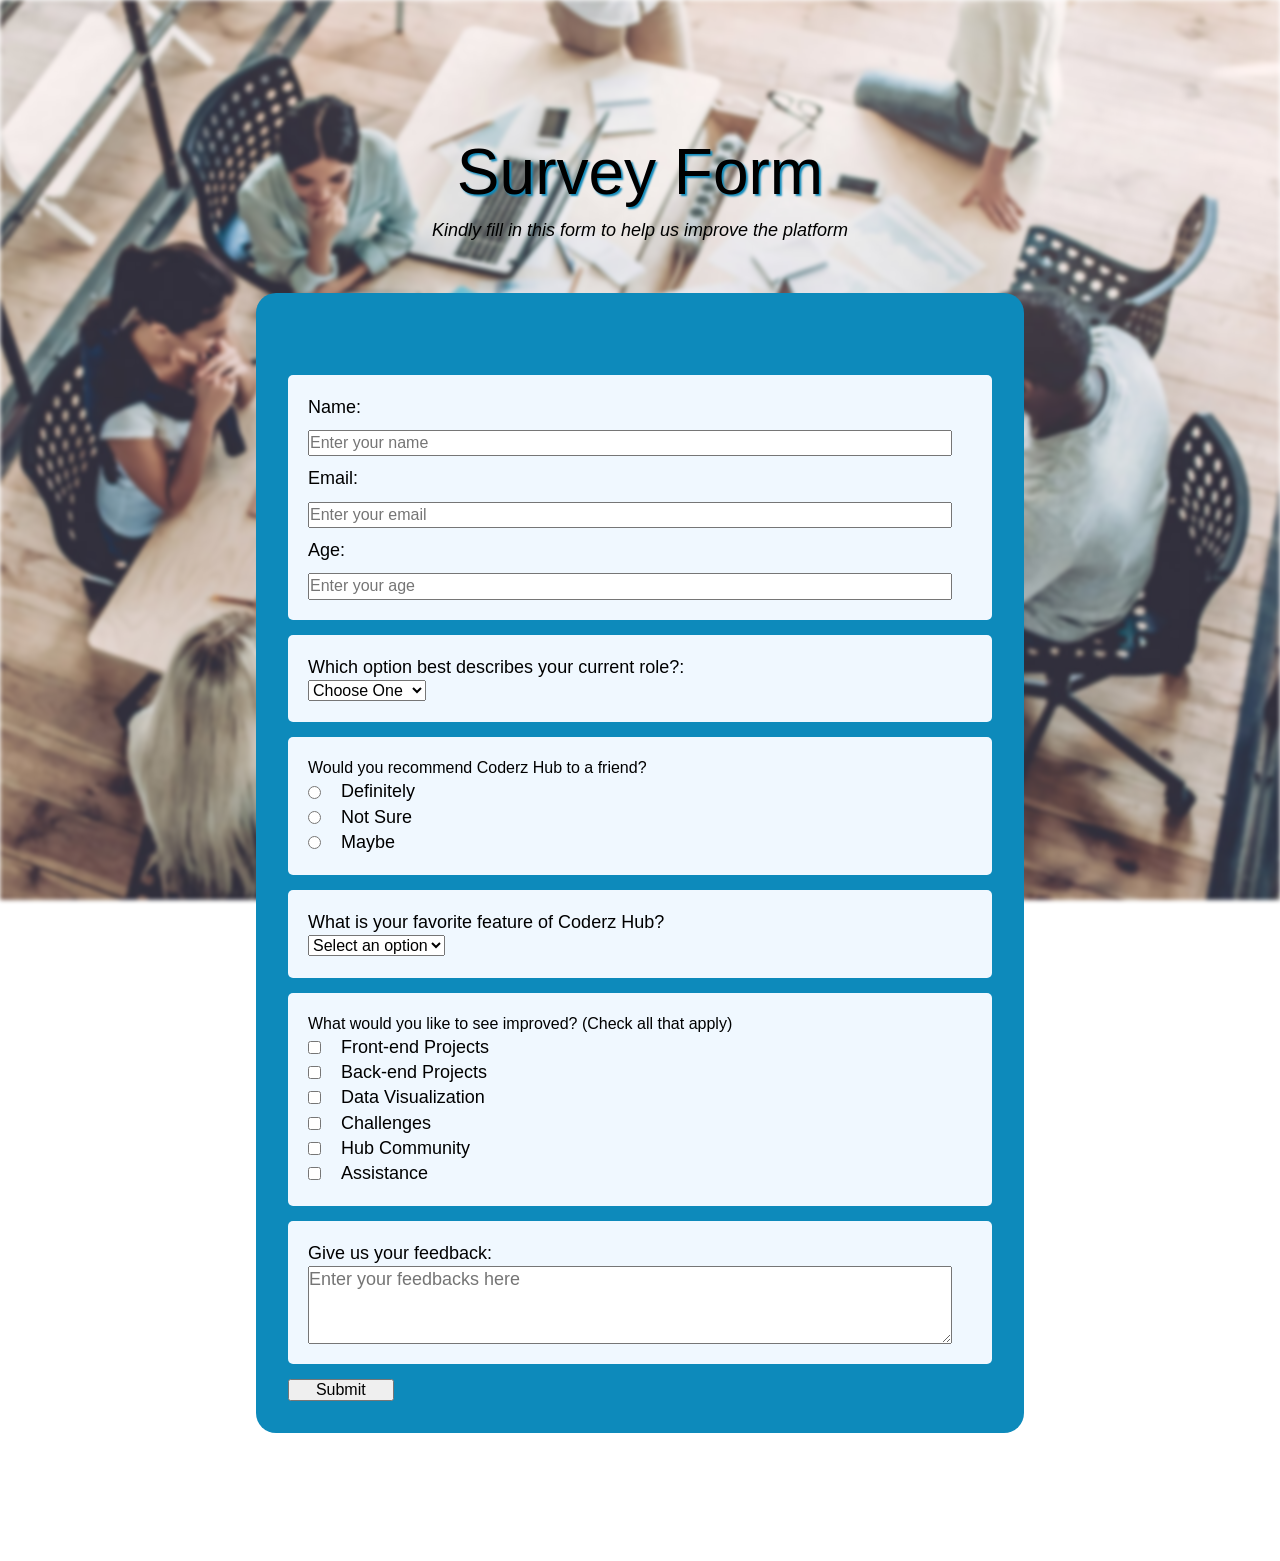
<file: index.html>
<!DOCTYPE html>
<html>

<head>
  <meta charset="utf-8">
  <title>Survey Form</title>
  <link rel="stylesheet" href="stylez.css">
</head>
<body>
  <main>
    <h1 id="title">Survey Form</h1>
    <p id="description"> Kindly fill in this form to help us improve the platform</p>
    <form id="survey-form">
      <fieldset class="intro">
        <label for="name" id="name-label">Name:</label>
        <input type="text" id="name" name="name" placeholder="Enter your name" required>

        <label for="email" id="email-label">Email:</label>
        <input type="email" id="email" name="email" placeholder="Enter your email" required>

        <label for="number" id="number-label">Age:</label>
        <input type="number" id="number" name="age" min="13" max="89" placeholder="Enter your age" required>
      </fieldset>

      <fieldset class="role">
        <label for="dropdown">Which option best describes your current role?:</label>
        <select id="dropdown" name="option">
          <option value="">Choose One</option>
          <option value="1">Student</option>
          <option value="2">Teacher</option>
          <option value="3">Full Time Job</option>
          <option value="4">Researcher</option>
          <option value="5">Lecturer</option>
          <option value="6">Other</option>
        </select>
      </fieldset>

      <fieldset class="refer">
        <p>Would you recommend Coderz Hub to a friend?</p>
        <label> <input type="radio" name="refer?" value="Definitely" required> Definitely </label>
        <label> <input type="radio" name="refer?" value="Not Sure" required> Not Sure </label>
        <label> <input type="radio" name="refer?" value="Maybe" required> Maybe </label>
      </fieldset>

      <fieldset class="fav">
        <label for="dropdown">What is your favorite feature of Coderz Hub?</label>
        <select id="dropdown" name="option">
          <option value="">Select an option</option>
          <option value="1">Challenges</option>
          <option value="2">Projects</option>
          <option value="3">Community</option>
          <option value="4">Open Source</option>
          <option value="5">Interface</option>
        </select>
      </fieldset>

      <fieldset class="improv">
        <p>What would you like to see improved? (Check all that apply)</p>
        <label> <input type="checkbox" name="improv" value="Front-end"> Front-end Projects</label>
        <label> <input type="checkbox" name="improv" value="Back-end">Back-end Projects</label>
        <label> <input type="checkbox" name="improv" value="D.Vis">Data Visualization</label>
        <label> <input type="checkbox" name="improv" value="Chall.">Challenges</label>
        <label> <input type="checkbox" name="improv" value="hub">Hub Community</label>
        <label> <input type="checkbox" name="improv" value="assist">Assistance</label>
      </fieldset>

      <fieldset class="fbck">
        <label for="feedback" class="fbck"> Give us your feedback:
          <textarea id="feedback" name="feedback" placeholder="Enter your feedbacks here" rows="3"></textarea>
        </label>
      </fieldset>

      <input type="submit" id="submit" value="Submit" class="btn">
    </form>
  </main>

</body>

</html>
</file>
<file: stylez.css>
@import url("https://fonts.googleapis.com/css2?family=Poppins:wght@300&display=swap");

:root {
  --color-white: #f3f3f3;
  --color-darkblue: #796ec8;
  --color-darkblue-alpha: rgb(13, 138, 187);
}
* {
  box-sizing: border-box;
  margin: 0;
  padding: 0;
}

body {
  font-family: sans-serif, Arial, Helvetica;
  line-height: 1.4;
  margin: 10%;
}

#description {
  text-align: center;
}

form {
  background: var(--color-darkblue-alpha);
  border-radius: 1.25rem;
  padding: 2rem;
  margin: 3.125rem auto 0 auto;
  display: flex;
  flex-direction: column;
  gap: 15px;
  width:75%;
}

body::before {
  content: "";
  position: fixed;
  background-image: url("./coders-companies-blog.jpg");
  background-size: cover;
  background-repeat: no-repeat;
  background-position: center;
  filter: blur(2px);
  top: 0;
  left: 0;
  height: 100%;
  width: 100%;
  z-index: -1;
}

#title {
  font-weight: 400;
  font-size: 4rem;
  color: black;
  margin-bottom: 1 rem;
  text-align: center;
  text-shadow:2px 2px 2px var(--color-darkblue-alpha);
}

#description {
  font-style: italic;
  font-weight: 50;
  font-size: 1.125rem;
}

label {
  display: flex;
  align-items: center;
  font-size: 1.125rem;
}

input,
select,
button,
textarea {
  margin: 0;
  font-family: inherit;
  font-size: inherit;
  line-height: inherit;
  margin-right: 20px;
}

.intro {
  margin: 3.125rem auto 0 auto;
  border: 0;
  display: flex;
  flex-direction: column;
  gap: 10px;
}
fieldset {
  width: 100%;
  background-color: aliceblue;
  color: black;
  border:none;
  border-radius: 5px;
  padding: 20px;
}

.fbck{
  display: flex;
  flex-direction: column;
  align-items: stretch;
}

#submit{
  max-width: 15%;
}
</file>
